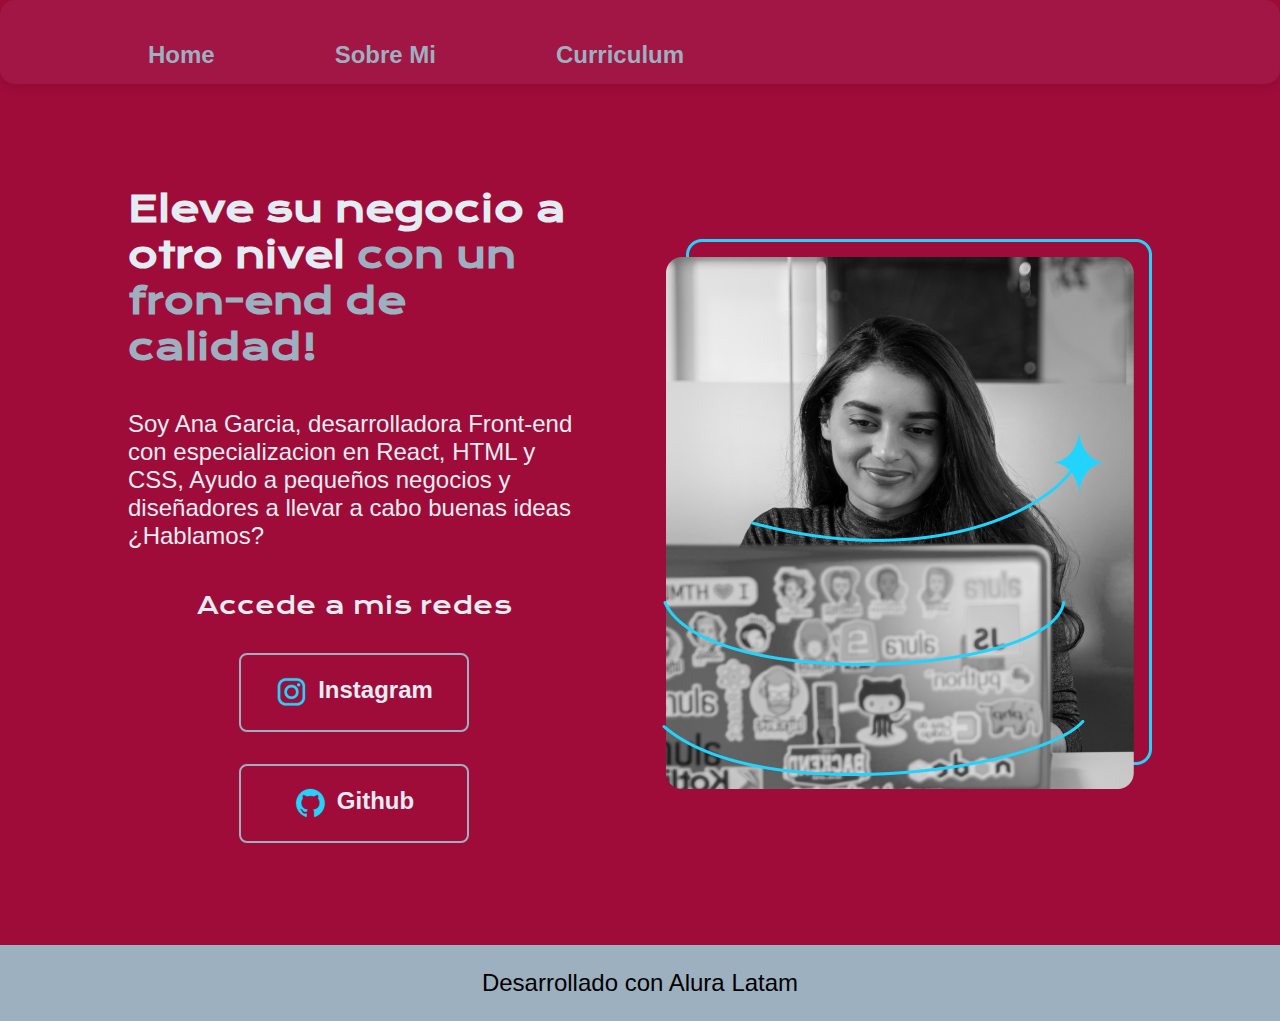
<file: index.html>
<!DOCTYPE html>
<html lang="en">
<head>
    <meta charset="UTF-8">
    <meta name="viewport" content="width=device-width, initial-scale=1.0">
    <link rel="stylesheet" href="estilos/style.css">
    <title>Poemas Nocturnos</title>
</head>
<body>
    <header class="header">
        <nav class="header--menu">
            <a class="header-menu-link" href="index.html">Home</a>
            <a class="header-menu-link" href="aboutme.html">Sobre Mi</a>
            <a class="header-menu-link" href="curriculum.html">Curriculum</a>
        </nav>
    </header>

    <main class="presentacion">
        <section class="presentacion-contenido">
        <h1 class="presentacion-contenido-titulo">Eleve su negocio a otro nivel <strong class="titulo-destaque">con un fron-end de calidad!</strong></h1>
        <p class="texto-presetacion">Soy Ana Garcia, desarrolladora Front-end con especializacion
            en React, HTML y CSS, Ayudo a pequeños negocios y
            diseñadores a llevar a cabo buenas ideas ¿Hablamos?
        </p>
        <div class="presentacion-enlace">
            <h2 class="presentacion-subtitulo">Accede a mis redes</h2>
        <a class="boton-presentacion" href="https://www.instagram.com/">
            <img src="/assets/instagram.png" alt="">
            Instagram</a>

        <a class="boton-presentacion" href="https://github.com/">
            <img src="assets/github.png" alt="">
            Github</a>
        </div>
        </section>
        <img class="presentacion-imagen" src="1.png" alt="Ana Garcia">
    </main>

    <footer class="footer">
        <p>Desarrollado con Alura Latam</p>
    </footer>
</body>
</html>
</file>
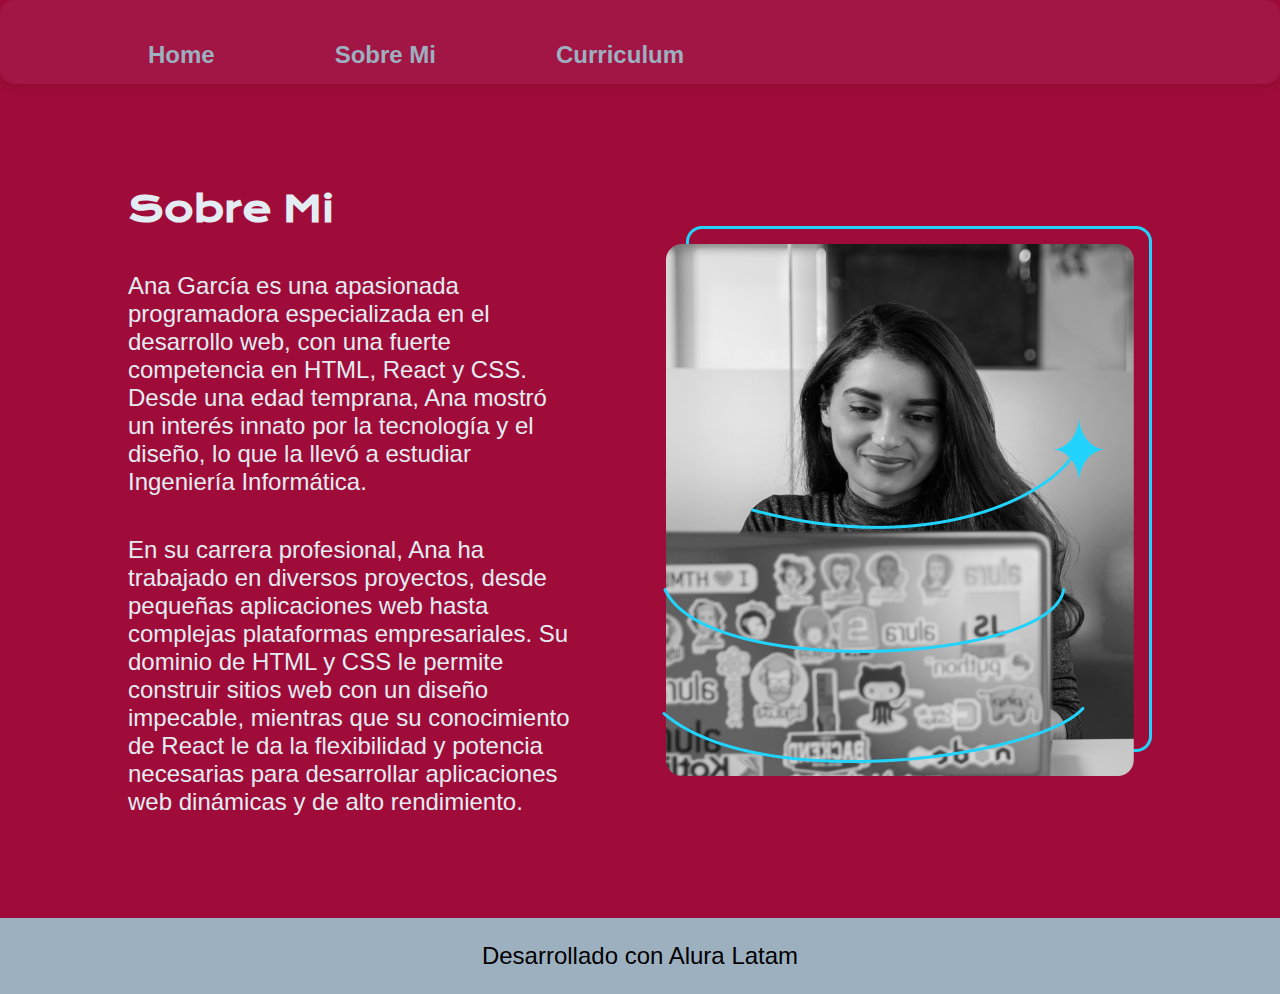
<file: aboutme.html>
<!DOCTYPE html>
<html lang="en">
<head>
    <meta charset="UTF-8">
    <meta name="viewport" content="width=device-width, initial-scale=1.0">
    <link rel="stylesheet" href="estilos/style.css">
    <title>Sobre Mi</title>
</head>
<body>
    <header class="header">
        <nav class="header--menu">
            <a class="header-menu-link" href="index.html">Home</a>
            <a class="header-menu-link" href="aboutme.html">Sobre Mi</a>
            <a class="header-menu-link" href="curriculum.html">Curriculum</a>
        </nav>
    </header>
    <main class="presentacion">
        <section class="presentacion-contenido">
            <h1 class="presentacion-contenido-titulo">Sobre Mi</h1>
            <p class="texto-presetacion">Ana García es una apasionada programadora especializada en el desarrollo web, con una fuerte competencia en HTML, React y CSS. Desde una edad temprana, Ana mostró un interés innato por la tecnología y el diseño, lo que la llevó a estudiar Ingeniería Informática. </p>
            <p class="texto-presetacion">En su carrera profesional, Ana ha trabajado en diversos proyectos, desde pequeñas aplicaciones web hasta complejas plataformas empresariales. Su dominio de HTML y CSS le permite construir sitios web con un diseño impecable, mientras que su conocimiento de React le da la flexibilidad y potencia necesarias para desarrollar aplicaciones web dinámicas y de alto rendimiento. </p>
        </section>
        <img class="presentacion-imagen" src="1.png" alt="Ana Garcia">
    </main>
    
    <footer class="footer">
        <p>Desarrollado con Alura Latam</p>
    </footer>
</body>
</html>
</file>
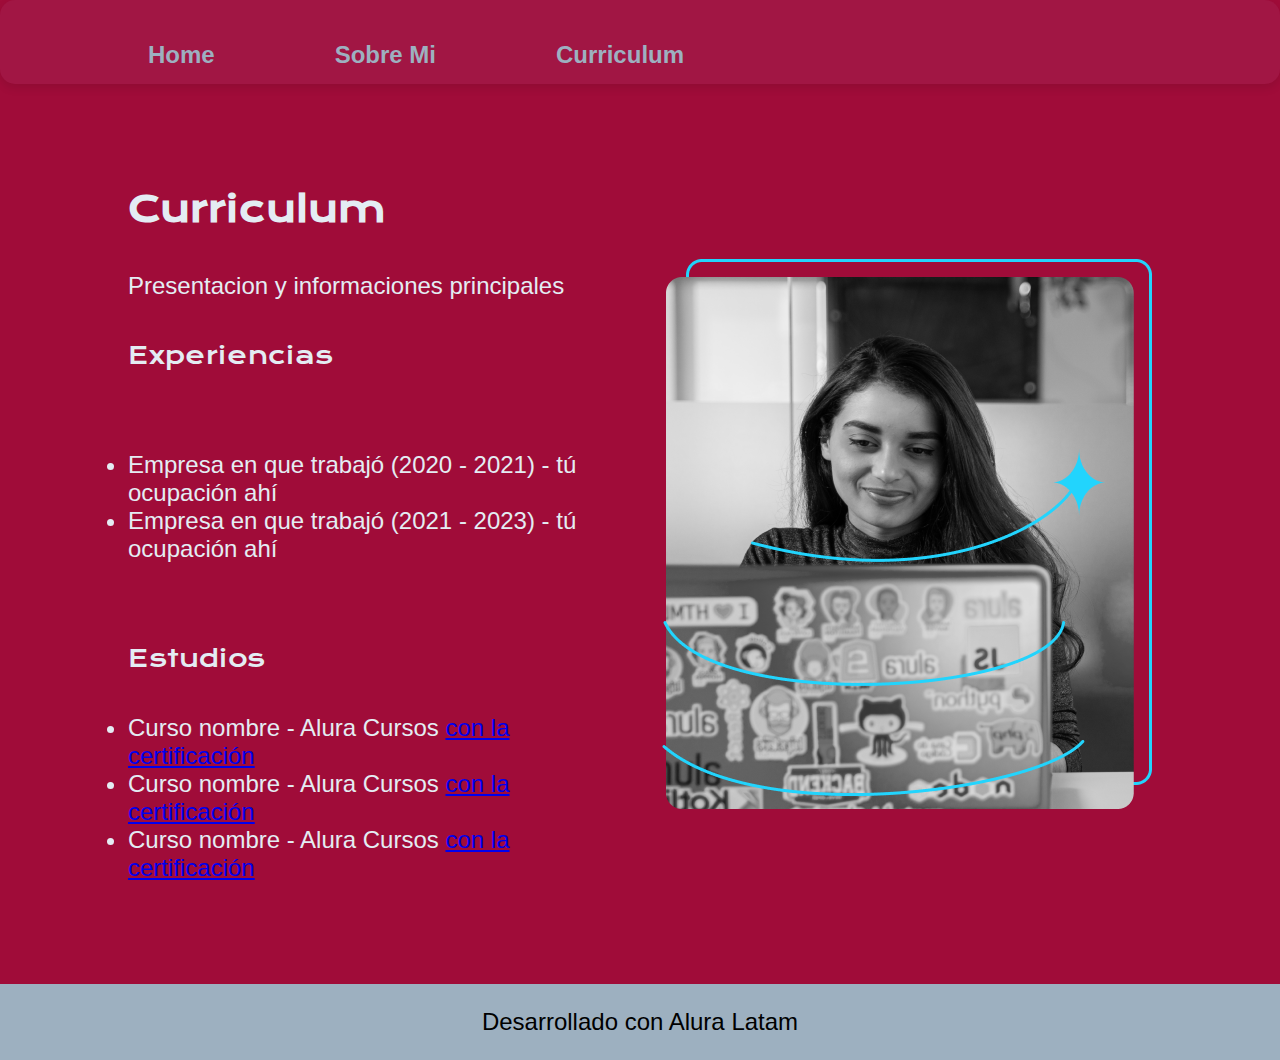
<file: curriculum.html>
<!DOCTYPE html>
<html lang="en">
<head>
    <meta charset="UTF-8">
    <meta name="viewport" content="width=device-width, initial-scale=1.0">
    <link rel="stylesheet" href="estilos/style.css">
    <title>Document</title>
</head>
<body>

    <header class="header">
        <nav class="header--menu">
            <a class="header-menu-link" href="index.html">Home</a>
            <a class="header-menu-link" href="aboutme.html">Sobre Mi</a>
            <a class="header-menu-link" href="curriculum.html">Curriculum</a>
        </nav>
    </header>
    <main class="presentacion">
        <section class="presentacion-contenido">
            <h1 class="presentacion-contenido-titulo">
                Curriculum</h1>
                <p class="texto-presetacion">
                    Presentacion y informaciones principales

                </p>
                <h2 class="presentacion-subtitulo">Experiencias</h2>
                <p class="texto-presetacion">
                    <ul class="texto-presetacion">
                        <li> Empresa en que trabajó (2020 - 2021) - tú ocupación ahí </li>
                        <li> Empresa en que trabajó (2021 - 2023) - tú ocupación ahí </li>
                    </ul>
                </p>
                <h2 class="presentacion-subtitulo">Estudios</h2>
                <div class="texto-presetacion">
                    <ul class="texto-presetacion">
                        <li>Curso nombre - Alura Cursos <a href="linkdelacertificacion">con la certificación</a> </li>
                        <li>Curso nombre - Alura Cursos <a href="linkdelacertificacion">con la certificación</a></li>
                        <li>Curso nombre - Alura Cursos <a href="linkdelacertificacion">con la certificación</a></li>
                    </ul>
                </div>
               
        </section>
            <img src="./assets/Imagem.png" alt="Foto de Ana García desarrolando un proyecto">
    </main>
    <footer class="footer">
        <p>Desarrollado con Alura Latam</p>
    </footer>
</body>
</html>
</file>
<file: estilos/style.css>
@import url('https://fonts.googleapis.com/css2?family=Krona+One&display=swap');
@import url('https://fonts.googleapis.com/css2?family=Krona+One&family=Montserrat+Alternates:ital,wght@0,100;0,200;0,300;0,400;0,500;0,600;0,700;0,800;0,900;1,100;1,200;1,300;1,400;1,500;1,600;1,700;1,800;1,900&display=swap');

:root{
    --color-primario: #a00c39;
    --color-secundario:#e4ecf3; 
    --color-terciario: #9db0c0;

    --fuente-montserrat:'Montserrat', sans-serif;
    --fuente-krona:'Krona One', sans-serif;

}


* {
    padding: 0;
    margin: 0;
}

body {
    background-color:var(--color-primario);
    box-sizing: border-box;
    color:var(--color-secundario);
    
    
}

.header {
    padding: 2% 0% 0% 10%;
    border-radius: 15px;
    background-color: #a11644; /* Color de fondo */
    box-shadow: 0 4px 10px rgba(0, 0, 0, 0.1); /* Sombra para profundidad */
}

.header--menu {
    display: flex;
    gap: 80px;
    align-items: center; /* Centrar verticalmente */
}

.header-menu-link {
    font-family: var(--fuente-montserrat);
    font-size: 1.5rem;
    font-weight: 600;
    color: var(--color-terciario);
    text-decoration: none;
    padding: 15px 20px; /* Ajustar el padding */
    border-radius: 10px;
    transition: background-color 0.3s, color 0.3s; /* Transición suave */
}

.header-menu-link:hover {
    background-color: var(--color-hover); /* Color de fondo al pasar el ratón */
    color: var(--color-blanco); /* Color del texto al pasar el ratón */
}






.titulo-destaque{
    color: var(--color-terciario);
}

.presentacion{
    display: flex;
    align-items: center;
    margin: 8% 10% ;
    justify-content: space-between;
    gap: 82px;
}

.presentacion-contenido{
    width: 50%;
    display: flex;
    flex-direction: column;
    gap: 40px;
}

.presentacion-contenido-titulo{
    font-size: 2.25rem;
    font-family: var(--fuente-krona);
}

.texto-presetacion{
    font-size: 1.5rem;
    font-family: "Montserrat", sans-serif;
}

.presentacion-enlace{
    display: flex;
    justify-content: space-between;
    flex-direction: column;
    align-items: center;
    gap: 32px;
}

.presentacion-subtitulo{
    font-family: 'Krona One', sans-serif;
    font-size: 1.5rem;
    font-weight: 400;
}

.boton-presentacion{
    width: 50%;
    text-align: center;
    padding: 21.5px 0;
    border-radius: 8px;
    font-family: var(--fuente-montserrat);
    font-size: 1.5rem;
    font-weight: 600;
    text-decoration: none;
    color: var(--color-secundario);
    font-family: 'Montserrat', sans-serif;
    border: 2px solid var(--color-terciario);  
    display: flex;
    justify-content: center;
    gap: 10px;
}

.boton-presentacion:hover{
    background-color: #272727;
    
}


.presentacion-imagen{
    width: 50%;

}


/*    FOOTER     */


.footer{
    background-color: var(--color-terciario);
    padding: 24px;
    color: #000000;
    text-align: center;
    font-family: var(--fuente-montserrat);
    font-size: 1.5rem;
    font-weight: 400;
}

.texto-presetacion-list a{
    text-decoration: none;
}

/*MEDIA QUERIS PARA HACER RESPONSIVO EL SITIO WEB*/

@media (max-width: 1200px){
    
    .header{
        padding: 10%;
    }

    .header--menu{
        justify-content: center;
    }

    .presentacion{
        flex-direction: column-reverse;
        padding: 5%;
    }

    .presentacion-contenido{
        width: auto;
    }
}
</file>
